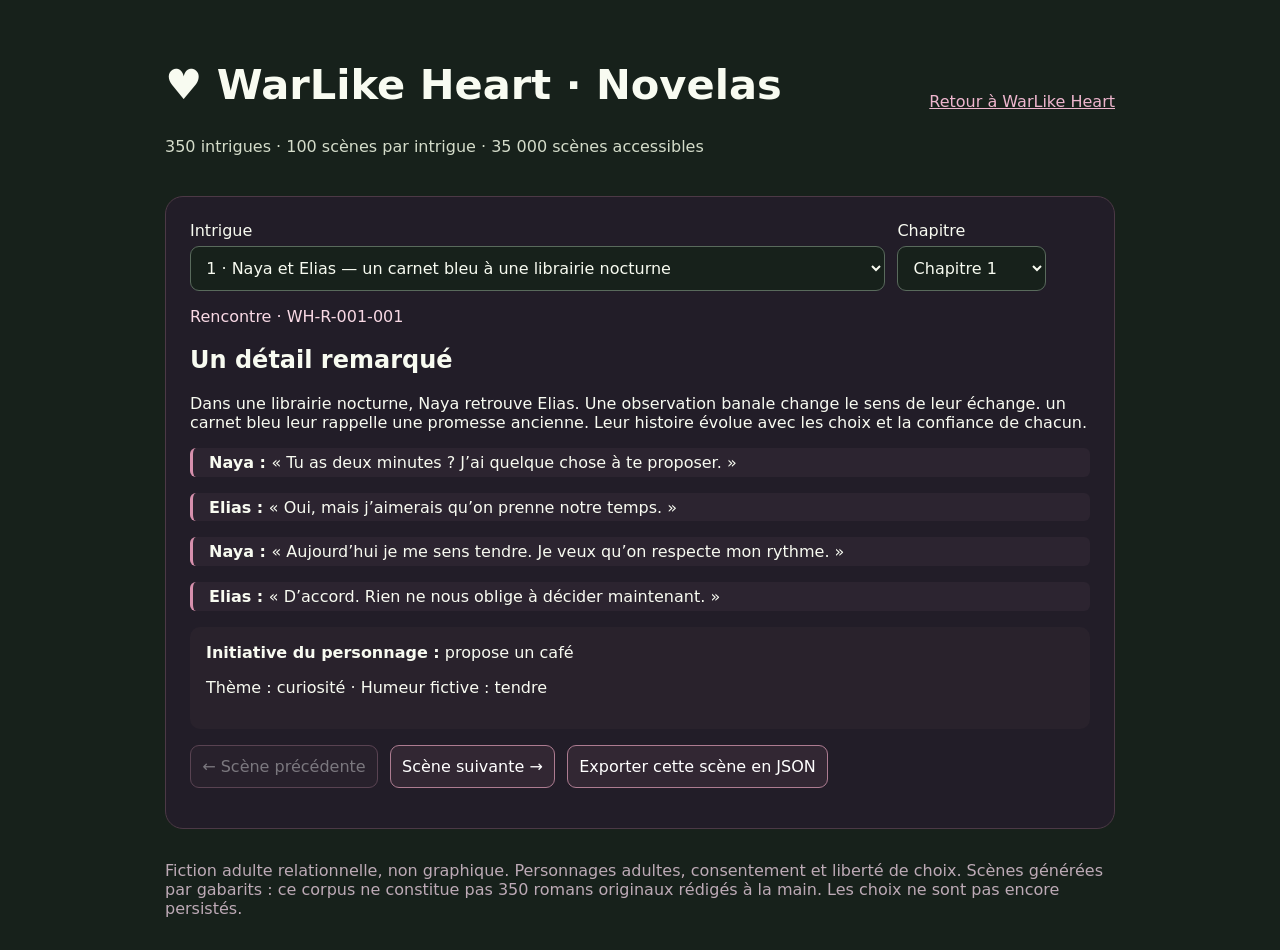
<file: novelas.html>
<!doctype html>
<html data-warlike-app="warlike-heart" lang="fr"><head><meta charset="utf-8"><meta name="viewport" content="width=device-width,initial-scale=1"><title>WarLike Heart · Novelas</title><style>
:root{color-scheme:dark;font-family:system-ui,sans-serif;background:#15121b;color:#fff}body{max-width:950px;margin:2rem auto;padding:0 1rem}a{color:#eeb6ce}header{display:flex;align-items:center;justify-content:space-between;gap:1rem;flex-wrap:wrap}h1{font-size:clamp(1.7rem,4vw,2.6rem)}.muted{color:#cdbac7}main{background:#221d28;border:1px solid #4c3946;border-radius:18px;padding:1.5rem;margin:1.5rem 0}select,button{font:inherit;border-radius:9px;padding:.7rem;border:1px solid #ad7c91;background:#322733;color:white}button{cursor:pointer}button:disabled{opacity:.4;cursor:default}.toolbar{display:flex;gap:.75rem;flex-wrap:wrap;align-items:center}label{display:grid;gap:.4rem}blockquote{border-left:3px solid #d790ad;padding:.3rem 1rem;margin:1rem 0;background:#2c2430;border-radius:6px}#scene{white-space:normal;line-height:1.65}.badge{color:#f9d9e5}.note{background:#29222c;padding:1rem;border-radius:10px}footer{margin:2rem 0;color:#bdaab6}</style>
<link rel="stylesheet" href="./design-system/warlike-foundation.css?v=1.1">
<link rel="stylesheet" href="./design-system/warlike-shell.css?v=1.1">
</head>
<body><header><div><h1>♥ WarLike Heart · Novelas</h1><p class="muted">350 intrigues · 100 scènes par intrigue · 35 000 scènes accessibles</p></div><a href="./index.html">Retour à WarLike Heart</a></header>
<main><div class="toolbar"><label>Intrigue<select id="story"></select></label><label>Chapitre<select id="chapter"></select></label></div>
<p class="badge" id="phase"></p><h2 id="title"></h2><p id="narration"></p><section id="dialogue" aria-label="Dialogues"></section>
<div class="note"><strong>Initiative du personnage :</strong> <span id="initiative"></span><p id="continuity"></p></div>
<p class="toolbar"><button id="previous">← Scène précédente</button><button id="next">Scène suivante →</button><button id="export">Exporter cette scène en JSON</button></p></main>
<footer>Fiction adulte relationnelle, non graphique. Personnages adultes, consentement et liberté de choix. Scènes générées par gabarits : ce corpus ne constitue pas 350 romans originaux rédigés à la main. Les choix ne sont pas encore persistés.</footer>
<script type="module">
import {TOTAL_ARCS,SCENES_PER_ARC,getStory,getScene} from "./romance/novelas.mjs";
const $=id=>document.getElementById(id),s=$("story"),c=$("chapter");
for(let n=1;n<=TOTAL_ARCS;n++){const o=document.createElement("option");o.value=n;o.textContent=n+" · "+getStory(n).title;s.append(o);}
for(let n=1;n<=SCENES_PER_ARC;n++){const o=document.createElement("option");o.value=n;o.textContent="Chapitre "+n;c.append(o);}
let current;
function render(){const story=+s.value,chapter=+c.value;current=getScene(story,chapter);$("title").textContent=current.title;$("phase").textContent=current.phase+" · "+current.id;$("narration").textContent=current.narration;$("initiative").textContent=current.initiative;$("continuity").textContent="Thème : "+current.theme+" · Humeur fictive : "+current.mood;
$("dialogue").replaceChildren();for(const d of current.dialogue){const q=document.createElement("blockquote");const strong=document.createElement("strong");strong.textContent=d.speaker+" : ";q.append(strong,document.createTextNode("« "+d.text+" »"));$("dialogue").append(q);}
$("previous").disabled=story===1&&chapter===1;$("next").disabled=story===TOTAL_ARCS&&chapter===SCENES_PER_ARC;
history.replaceState(null,"","#"+story+"-"+chapter);
}
function move(delta){let index=(+s.value-1)*SCENES_PER_ARC+(+c.value-1)+delta;if(index<0||index>=TOTAL_ARCS*SCENES_PER_ARC)return;s.value=Math.floor(index/SCENES_PER_ARC)+1;c.value=index%SCENES_PER_ARC+1;render();}
s.addEventListener("change",()=>{c.value=1;render()});c.addEventListener("change",render);$("previous").addEventListener("click",()=>move(-1));$("next").addEventListener("click",()=>move(1));
$("export").addEventListener("click",()=>{const blob=new Blob([JSON.stringify(current,null,2)],{type:"application/json"});const url=URL.createObjectURL(blob),a=document.createElement("a");a.href=url;a.download=current.id+".json";a.click();setTimeout(()=>URL.revokeObjectURL(url),1000);});
const m=/^#(\d+)-(\d+)$/.exec(location.hash);if(m&&+m[1]>=1&&+m[1]<=TOTAL_ARCS&&+m[2]>=1&&+m[2]<=SCENES_PER_ARC){s.value=m[1];c.value=m[2];}render();
</script></body></html>
</file>
<file: design-system/warlike-shell.css>
/* WarLike shell adapter — presentation only; retain app layout and semantic states. */
html[data-warlike-app="warlike-heart"],html[data-warlike-app="warlike-heart"] body.light{--bg:var(--wl-bg);--panel:var(--wl-surface);--panel2:var(--wl-surface-alt);--surface:var(--wl-surface);--soft:var(--wl-surface-alt);--side:var(--wl-bg);--line:var(--wl-border);--text:var(--wl-text);--white:var(--wl-text);--muted:var(--wl-text-muted);--accent:var(--wl-accent);--green:var(--wl-accent);--primary:var(--wl-primary);--teal:var(--wl-accent);}
html[data-warlike-app="warlike-heart"] :is(.panel,.settings,.chat header,.composer,.emoji-picker,#learningPanel,#cloudMemoryPanel){background:var(--wl-surface);border-color:var(--wl-border);color:var(--wl-text)}
html[data-warlike-app="warlike-heart"] :is(.hero,.welcome){background:linear-gradient(115deg,var(--wl-surface-alt),var(--wl-surface));border-color:var(--wl-border);color:var(--wl-text)}
html[data-warlike-app="warlike-heart"] :is(.brand small,.brand-sub,.muted,.hint,.tag,.pill,.kicker,.side-title){color:var(--wl-text-muted)}
html[data-warlike-app="warlike-heart"] :is(.eyebrow,.brand em,.brand b,.brand strong span,.logo span){color:var(--wl-accent)}
html[data-warlike-app="warlike-heart"] :is(.primary,.btn.primary,.button:not(.secondary),.cta,.read,.new-room,.export-btn,.compose-launch,.hub-primary){background:var(--wl-primary);border-color:var(--wl-primary);color:var(--wl-primary-text);border-radius:var(--wl-radius-sm)}
html[data-warlike-app="warlike-heart"] :is(.primary,.btn.primary,.cta,.read,.export-btn,.compose-launch):hover:not(:disabled){background:var(--wl-surface-alt);color:var(--wl-text);border-color:var(--wl-focus)}
html[data-warlike-app="warlike-heart"] :is(.btn:not(.primary),.secondary,.button.secondary,.ghost,.outline,.import-button,.header-actions button){background:var(--wl-surface-alt);border-color:var(--wl-border);color:var(--wl-text)}
html[data-warlike-app="warlike-heart"] :is(input:not([type=color]):not([type=range]):not([type=checkbox]):not([type=radio]):not([type=file]),select,textarea){background:var(--wl-bg);border-color:var(--wl-border);color:var(--wl-text)}
html[data-warlike-app="warlike-heart"] :is(input,textarea)::placeholder{color:var(--wl-text-muted);opacity:1}
html[data-warlike-app="warlike-heart"] :is(nav button,nav a,.nav button,.filters button,.filter,.tab):is(.active,[aria-current=page],[aria-current=true],[aria-pressed=true]){background:var(--wl-surface-alt);border-color:var(--wl-focus);color:var(--wl-text)}
html[data-warlike-app="warlike-heart"] :is(.mark,.brand-mark,.logo:not(a),.brand .mark){background:var(--wl-forest);border-color:var(--wl-sage);color:var(--wl-ivory)}
/* Heart's established rose accent remains an application identity. */
:root[data-warlike-app="warlike-heart"]{--wl-accent:#F4A6C1;--wl-primary:#F4A6C1;--wl-primary-text:#17211B;--wl-focus:#F4A6C1}
</file>
